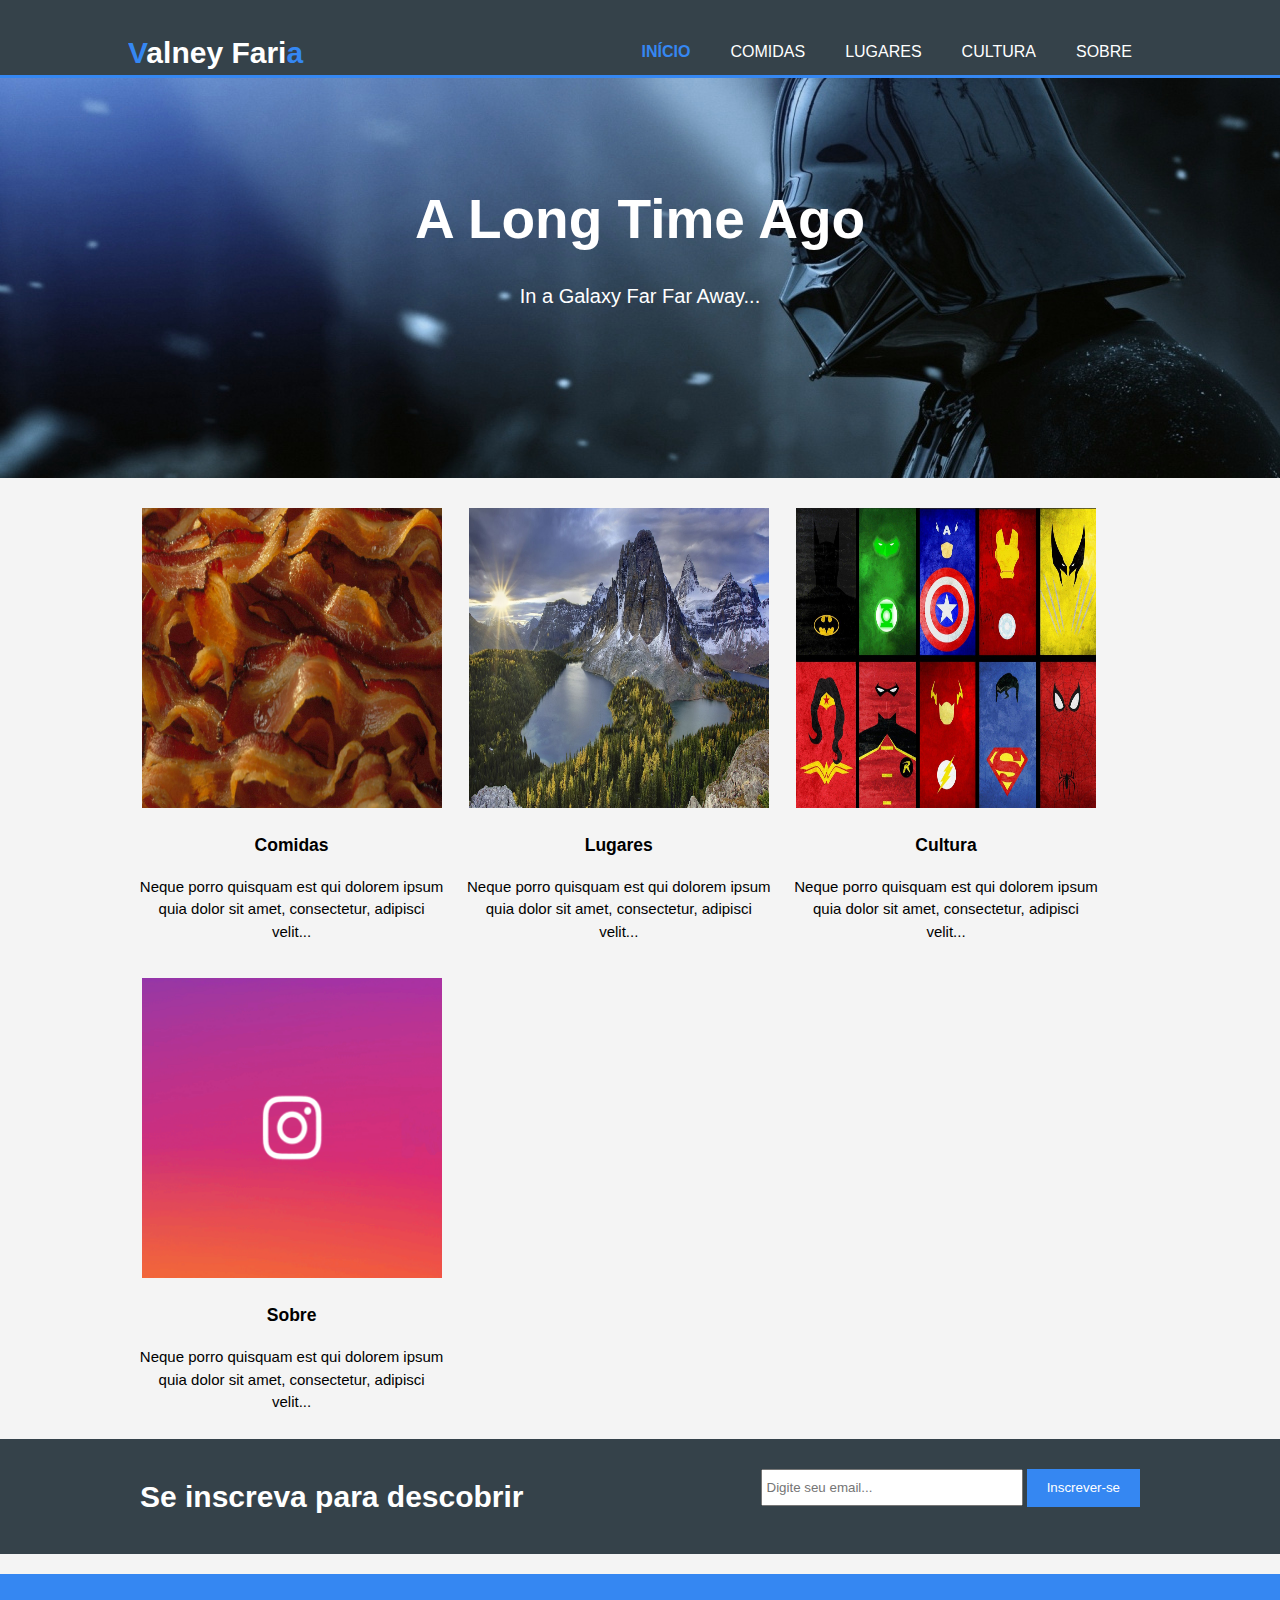
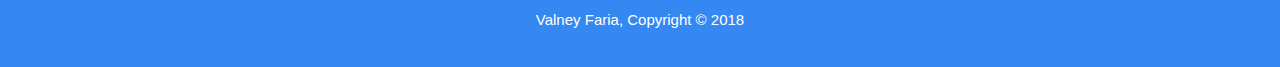
<file: index.html>
<!DOCTYPE html>
<html>
	<head>
		<meta charset="utf-8">
		<meta name="viewport" content="width=device-width">
		<meta name="description" content="Uma história sobre umas vidas">
		<meta name="keywords" content="história, reis, castelos, magos, Nyons">
		<meta name="author" content="Valney Faria">
		<title> Valney Faria</title>
		<link rel="stylesheet" href="./css/style.css">
	</head>
	<body>
		<header>
			<div class="container">
				<div id="branding">
					<h1><span class="highlight"> V</span>alney Fari<span class="highlight">a</span></h1>
				</div>
				<nav>
					<ul>
						<li class="current"><a href="index.html">Início</a></li>
						<li><a href="foods.html">Comidas</a></li>
						<li><a href="places.html">Lugares</a></li>
						<li><a href="culture.html">Cultura</a></li>
						<li><a href="about.html">Sobre</a></li>
					</ul>
				</nav>
			</div>
		</header>
		<section id="showcase">
			<div class="container">
				<h1>A Long Time Ago</h1>
				<p>
					In a Galaxy Far Far Away...
				</p>
			</div>
		</section>
		
		<section id="boxes">
			<div class="container">
				<div class="box">
					<img src="./img/bacon.jpg">
					<h3>Comidas</h3>
					<p>
						Neque porro quisquam est qui dolorem ipsum quia dolor sit amet,
						consectetur, adipisci velit...
					</p>
				</div>
				<div class="box">
					<img src="./img/canada.jpg">
					<h3>Lugares</h3>
					<p>
						Neque porro quisquam est qui dolorem ipsum quia dolor sit amet,
						consectetur, adipisci velit...
					</p>
				</div>
				<div class="box">
					<img src="./img/dc-marvel.jpg">
					<h3>Cultura</h3>
					<p>
						Neque porro quisquam est qui dolorem ipsum quia dolor sit amet,
						consectetur, adipisci velit...
					</p>
				</div>
				<div class="box">
					<img src="./img/instagram-1.png">
					<h3>Sobre</h3>
					<p>
						Neque porro quisquam est qui dolorem ipsum quia dolor sit amet,
						consectetur, adipisci velit...
					</p>
				</div>
				
			</div>
		</section>
		<section id="newsletter">
			<div class="container">
				<h1>Se inscreva para descobrir</h1>
				<form>
					<input type="email" placeholder="Digite seu email...">
					<button type="submit" class="button_1">Inscrever-se</button>
				</form>
			</div>
		</section>
		<footer>
			<p>
				Valney Faria, Copyright &copy; 2018
			</p>
		</footer>
	</body>
</html>
</file>
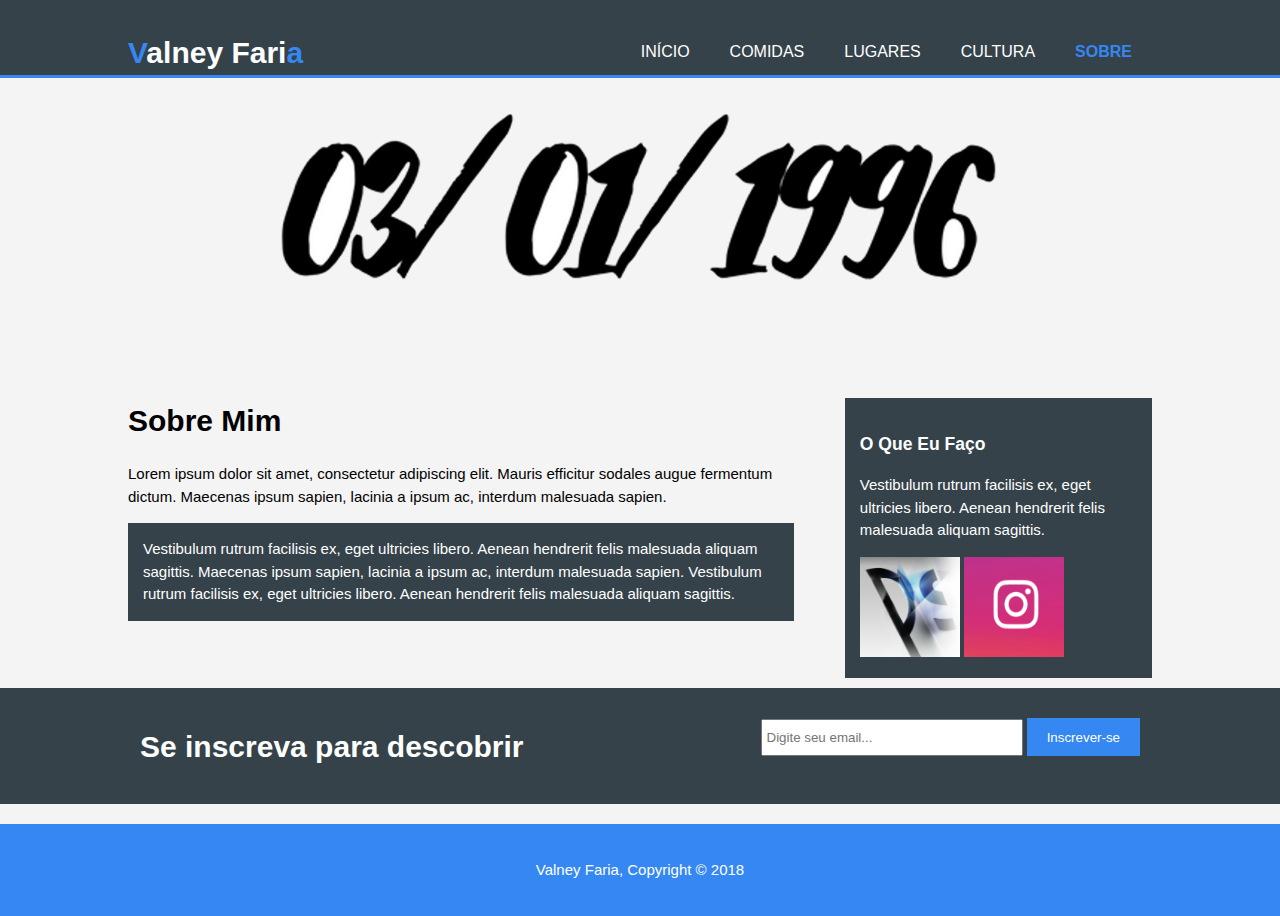
<file: about.html>
<!DOCTYPE html>
<html>
	<head>
		<meta charset="utf-8">
		<meta name="viewport" content="width=device-width">
		<meta name="description" content="Uma história sobre umas vidas">
		<meta name="keywords" content="história, reis, castelos, magos, Nyons">
		<meta name="author" content="Valney Faria">
		<title> Valney Faria - About</title>
		<link rel="stylesheet" href="./css/style.css">
	</head>
	<body>
		<header>
			<div class="container">
				<div id="branding">
					<h1><span class="highlight"> V</span>alney Fari<span class="highlight">a</span></h1>
				</div>
				<nav>
					<ul>
						<li><a href="index.html">Início</a></li>
						<li><a href="foods.html">Comidas</a></li>
						<li><a href="places.html">Lugares</a></li>
						<li><a href="culture.html">Cultura</a></li>
						<li class="current"><a href="about.html">Sobre</a></li>
					</ul>
				</nav>
			</div>
		</header>
		<section id="showcase-ab">
			<div class="container">
			</div>
		</section>
		
		<section id="main">
			<div class="container">
				<article id="main-col">
					<h1 class="page-title"> Sobre Mim</h1>
					<p>
						Lorem ipsum dolor sit amet, consectetur adipiscing elit.
						Mauris efficitur sodales augue fermentum dictum.
						Maecenas ipsum sapien, lacinia a ipsum ac, interdum malesuada sapien.
					</p>
					<p class="dark">
						Vestibulum rutrum facilisis ex, eget ultricies libero.
						Aenean hendrerit felis malesuada aliquam sagittis.
						Maecenas ipsum sapien, lacinia a ipsum ac, interdum malesuada sapien.
						Vestibulum rutrum facilisis ex, eget ultricies libero.
						Aenean hendrerit felis malesuada aliquam sagittis.
					</p>
				</article>
				<aside id="sidebar">
					<div class="dark">
						<h3>O Que Eu Faço</h3>
						<p>
							Vestibulum rutrum facilisis ex, eget ultricies libero.
							Aenean hendrerit felis malesuada aliquam sagittis.
						</p>
						<img src="./img/photoshop.jpg">
						<img src="./img/instagram.png">

					</div>
				</aside>
			</div>
		</section>
		<section id="newsletter">
			<div class="container">
				<h1>Se inscreva para descobrir</h1>
				<form>
					<input type="email" placeholder="Digite seu email...">
					<button type="submit" class="button_1">Inscrever-se</button>
				</form>
			</div>
		</section>
		<footer>
			<p>Valney Faria, Copyright &copy; 2018</p>
		</footer>
	</body>
</html>
</file>
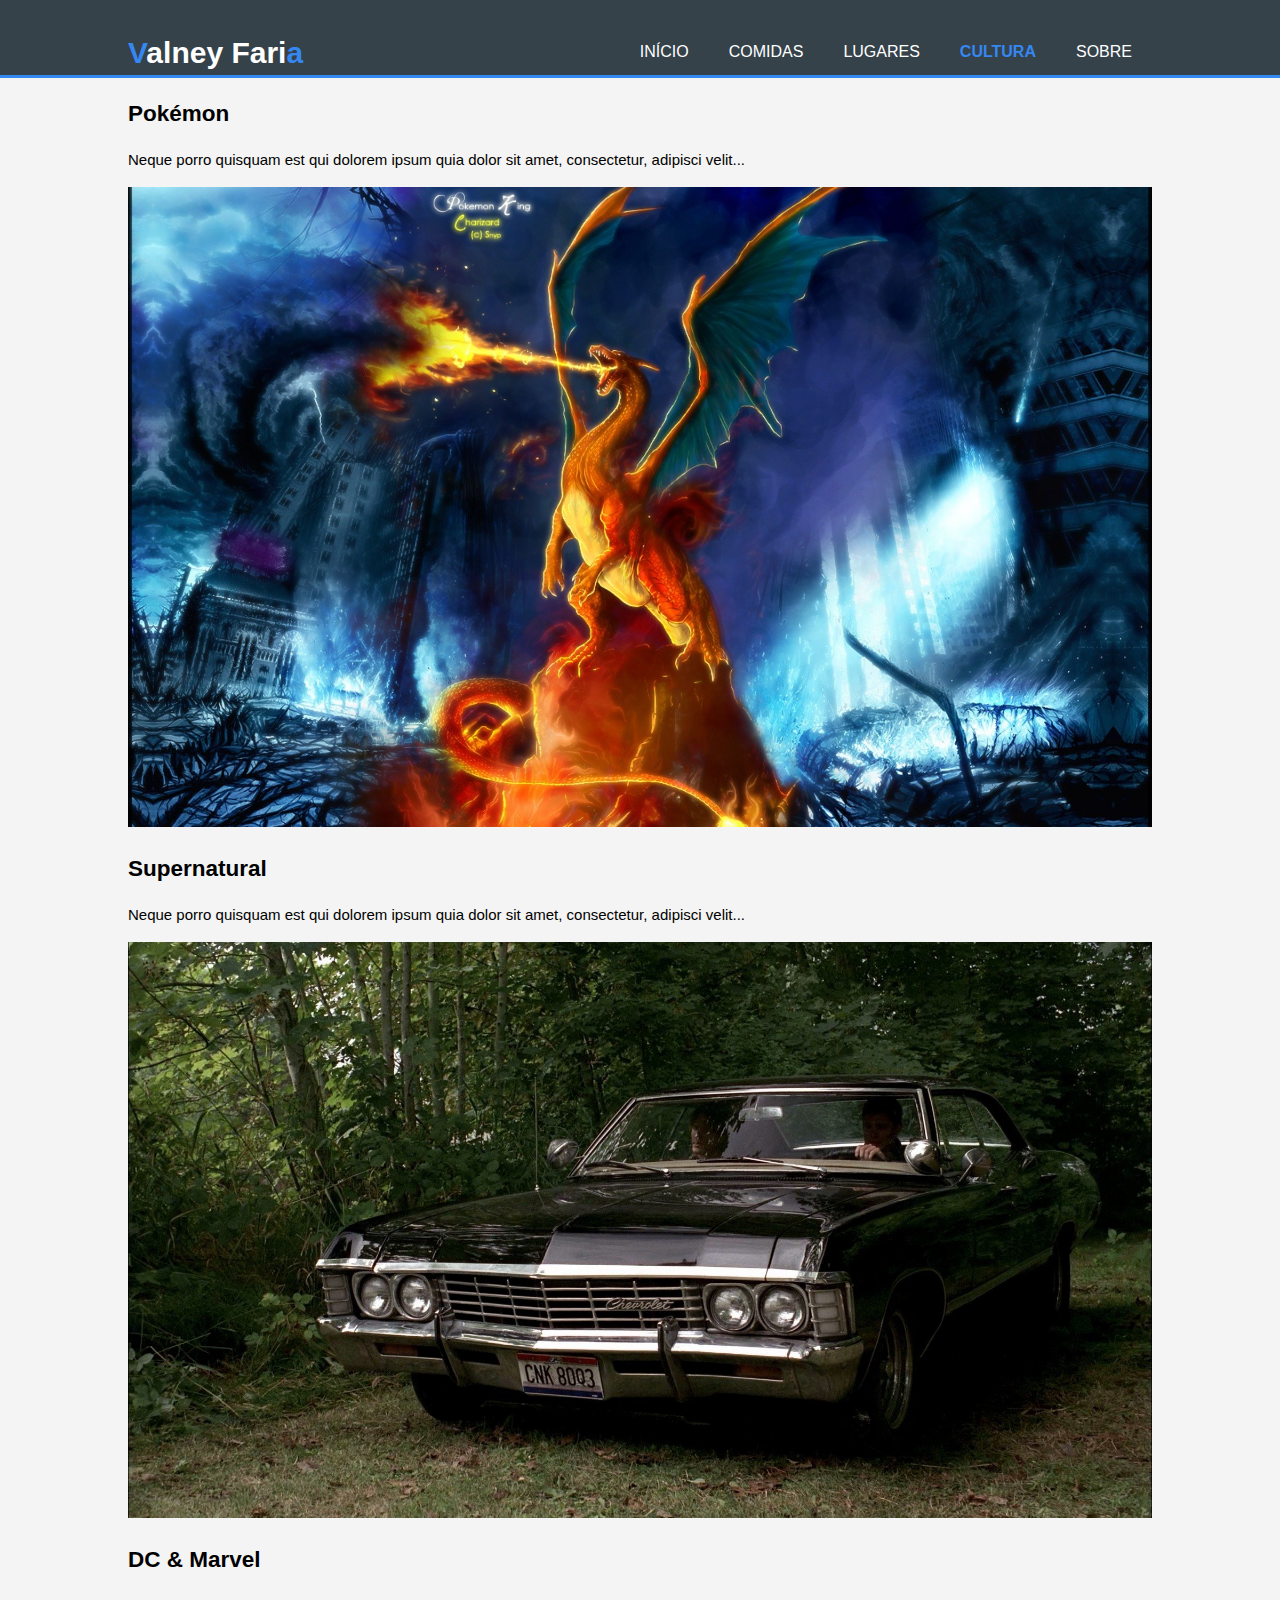
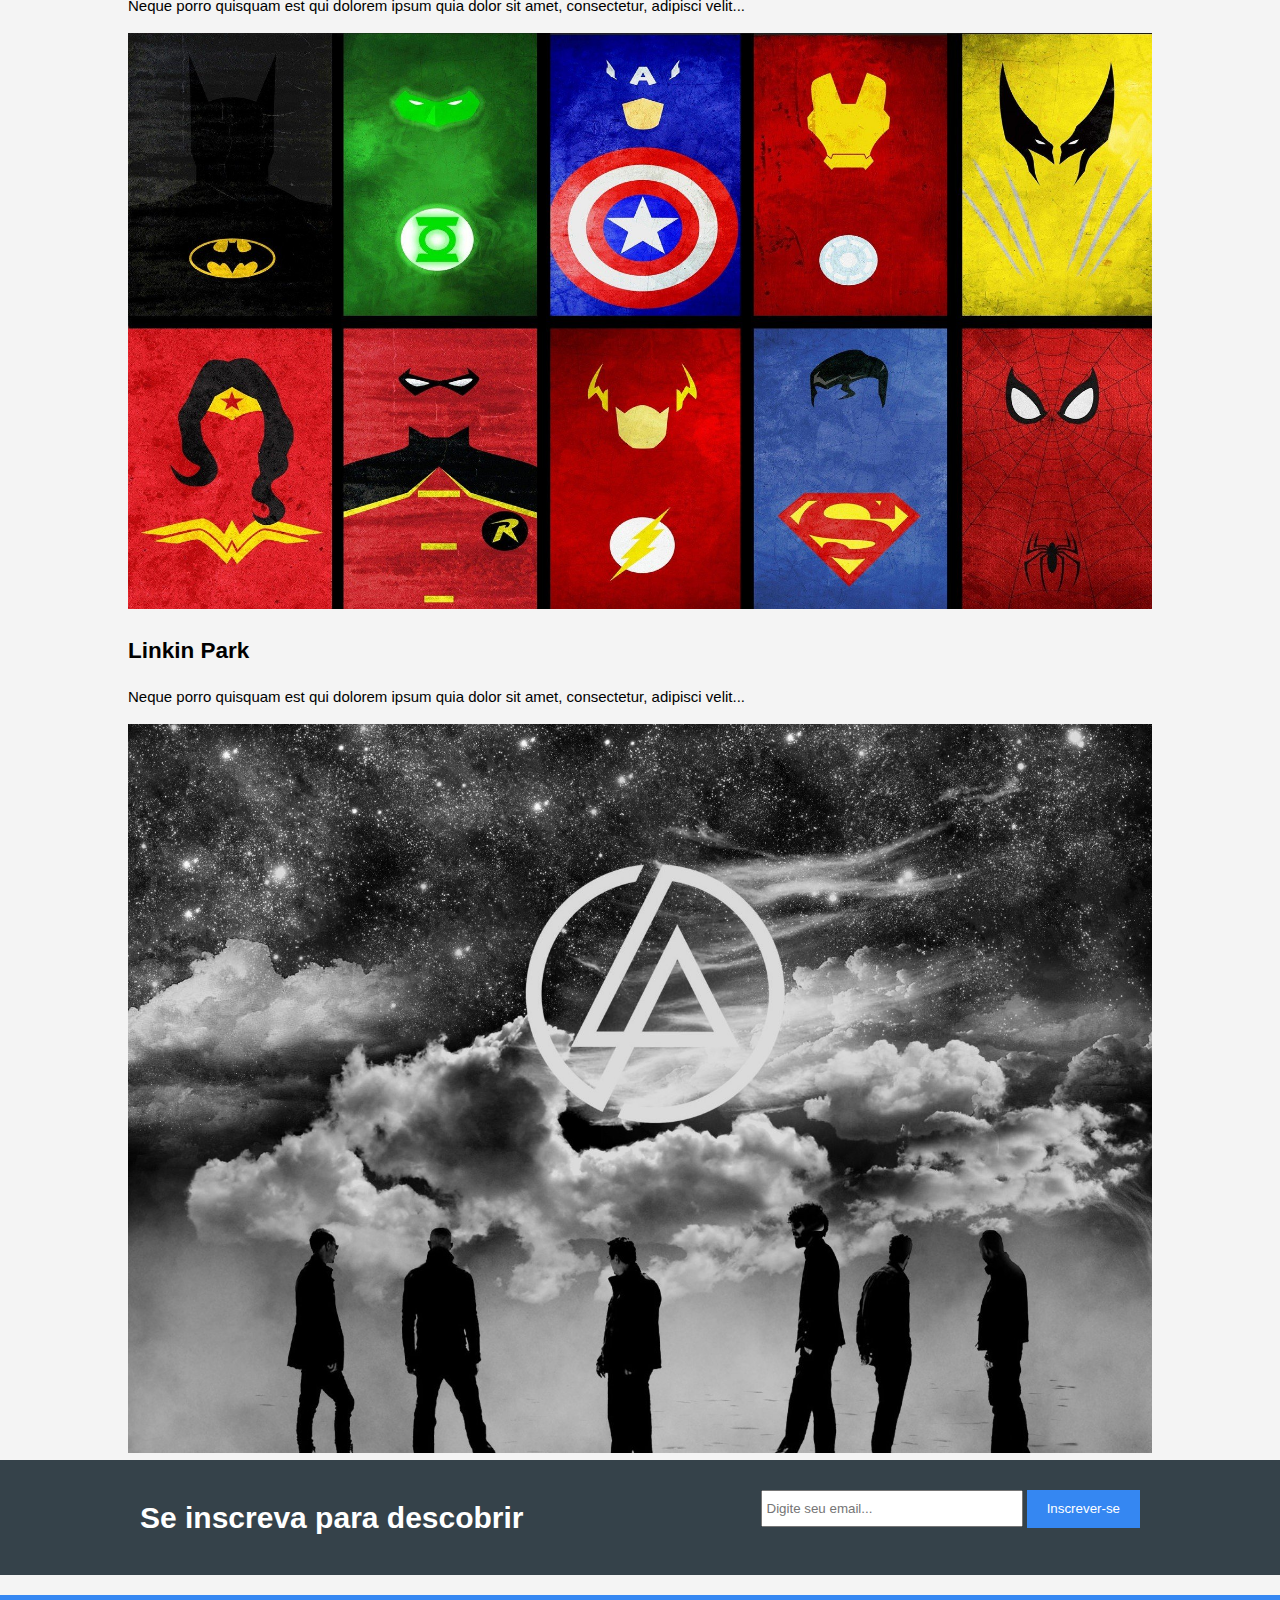
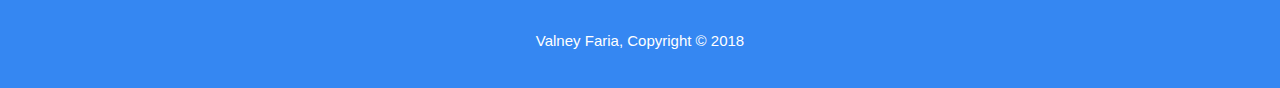
<file: culture.html>
<!DOCTYPE html>
<html>
	<head>
		<meta charset="utf-8">
		<meta name="viewport" content="width=device-width">
		<meta name="description" content="Uma história sobre umas vidas">
		<meta name="keywords" content="história, reis, castelos, magos, Nyons">
		<meta name="author" content="Valney Faria">
		<title> Valney Faria - Songs</title>
		<link rel="stylesheet" href="./css/style.css">
	</head>
	<body>
		<header>
			<div class="container">
				<div id="branding">
					<h1><span class="highlight"> V</span>alney Fari<span class="highlight">a</span></h1>
				</div>
				<nav>
					<ul>
						<li><a href="index.html">Início</a></li>
						<li><a href="foods.html">Comidas</a></li>
						<li><a href="places.html">Lugares</a></li>
						<li class="current"><a href="culture.html">Cultura</a></li>
						<li><a href="about.html">Sobre</a></li>
					</ul>
				</nav>
			</div>
		</header>
		<section id="main">
			<div class="container">
					<ul id="songs">
						<li>
							<h2>Pokémon</h2>
							<div class="box">
								<p>
									Neque porro quisquam est qui dolorem ipsum quia dolor sit amet,
									consectetur, adipisci velit...
								</p>
								<img class="culture" src="./img/pokemon.jpg">
							</div>
						</li>
						<li>
							<h2> Supernatural</h2>
							<div class="box">
								<p>
									Neque porro quisquam est qui dolorem ipsum quia dolor sit amet,
									consectetur, adipisci velit...
								</p>
								<img class="culture" src="./img/supernatural.jpg">
							</div>
						</li>
						<li>
							<h2>DC & Marvel</h2>
							<div class="box">
								<p>
									Neque porro quisquam est qui dolorem ipsum quia dolor sit amet,
									consectetur, adipisci velit...
								</p>
								<img class="culture" src="./img/dc-marvel.jpg">
							</div>
						</li>
						<li>
							<h2>Linkin Park</h2>
							<div class="box">
								<p>
									Neque porro quisquam est qui dolorem ipsum quia dolor sit amet,
									consectetur, adipisci velit...
								</p>
								<img class="culture" src="./img/linkin-park.jpg">
							</div>
						</li>

					</ul>
				
			</div>
		</section>
		<section id="newsletter">
			<div class="container">
				<h1>Se inscreva para descobrir</h1>
				<form>
					<input type="email" placeholder="Digite seu email...">
					<button type="submit" class="button_1">Inscrever-se</button>
				</form>
			</div>
		</section>
		<footer>
			<p>Valney Faria, Copyright &copy; 2018</p>
		</footer>
	</body>
</html>
</file>
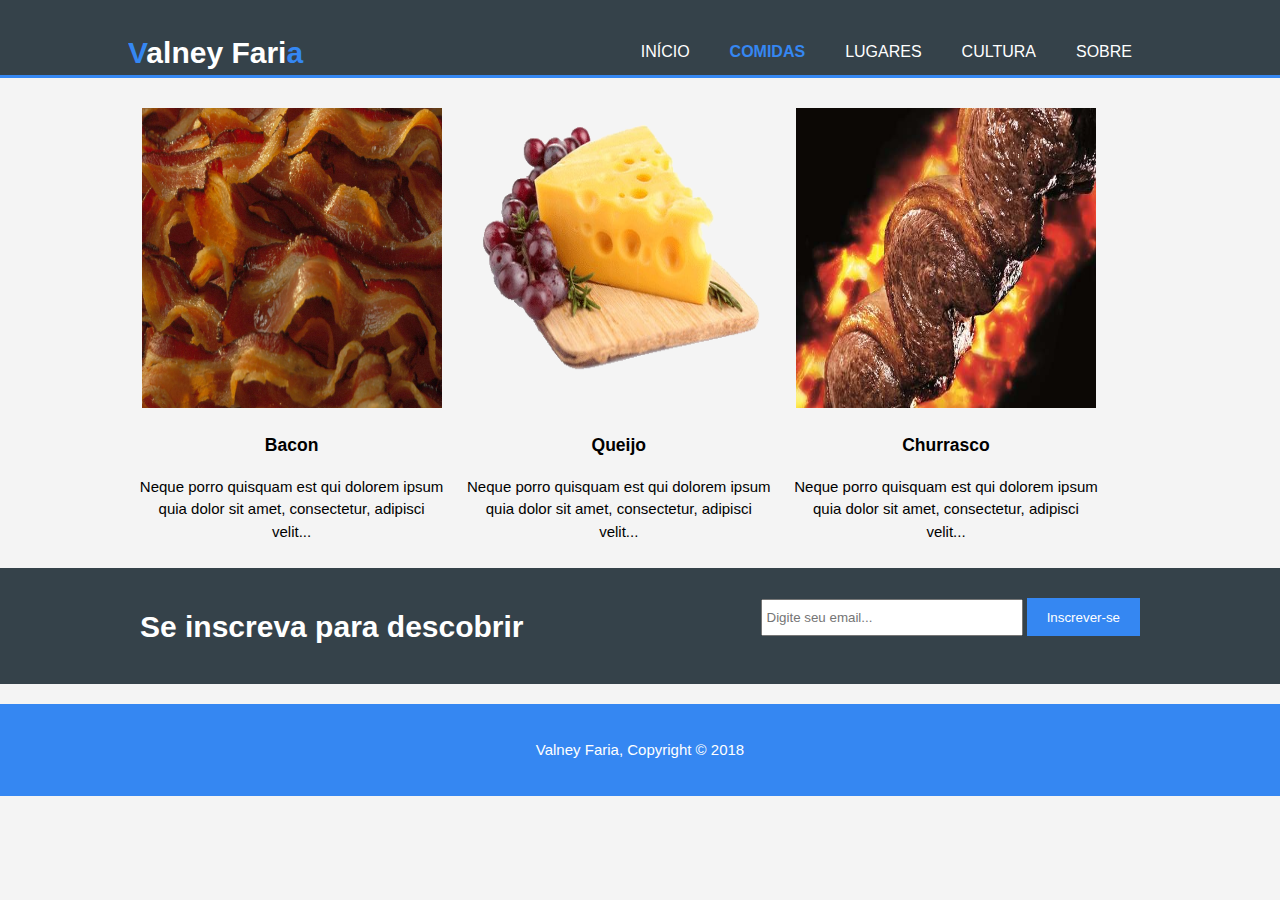
<file: foods.html>
<!DOCTYPE html>
<html>
	<head>
		<meta charset="utf-8">
		<meta name="viewport" content="width=device-width">
		<meta name="description" content="Uma história sobre umas vidas">
		<meta name="keywords" content="história, reis, castelos, magos, Nyons">
		<meta name="author" content="Valney Faria">
		<title> Valney Faria - About</title>
		<link rel="stylesheet" href="./css/style.css">
	</head>
	<body>
		<div class="capa">
			<header>
				<div class="container">
					<div id="branding">
						<h1>
						<span class="highlight">V</span>alney Fari<span class="highlight">a</span>
						</h1>
					</div>
					<nav>
						<ul>
							<li><a href="index.html">Início</a></li>
							<li class="current"><a href="foods.html">Comidas</a></li>
							<li><a href="places.html">Lugares</a></li>
							<li><a href="culture.html">Cultura</a></li>
							<li><a href="about.html">Sobre</a></li>
						</ul>
					</nav>
				</div>
			</header>
			<section id="boxes">
				<div class="container">
					<div class="box">
						<img src="img/bacon.jpg">
						<h3>Bacon</h3>
						<p>
							Neque porro quisquam est qui dolorem ipsum quia dolor sit amet,
							consectetur, adipisci velit...
						</p>
					</div>
					<div class="box">
						<img src="img/queijo.png">
						<h3>Queijo</h3>
						<p>
							Neque porro quisquam est qui dolorem ipsum quia dolor sit amet,
							consectetur, adipisci velit...
						</p>
					</div>
					<div class="box">
						<img src="img/churrasco.jpg">
						<h3>Churrasco</h3>
						<p>
							Neque porro quisquam est qui dolorem ipsum quia dolor sit amet,
							consectetur, adipisci velit...
						</p>
					</div>
					
				</div>
			</section>
			<section id="newsletter">
				<div class="container">
					<h1>Se inscreva para descobrir</h1>
					<form>
						<input type="email" placeholder="Digite seu email...">
						<button type="submit" class="button_1">Inscrever-se</button>
					</form>
				</div>
			</section>
			<footer>
				<p>Valney Faria, Copyright &copy; 2018</p>
			</footer>
		</div>
		
	</body>
</html>
</file>
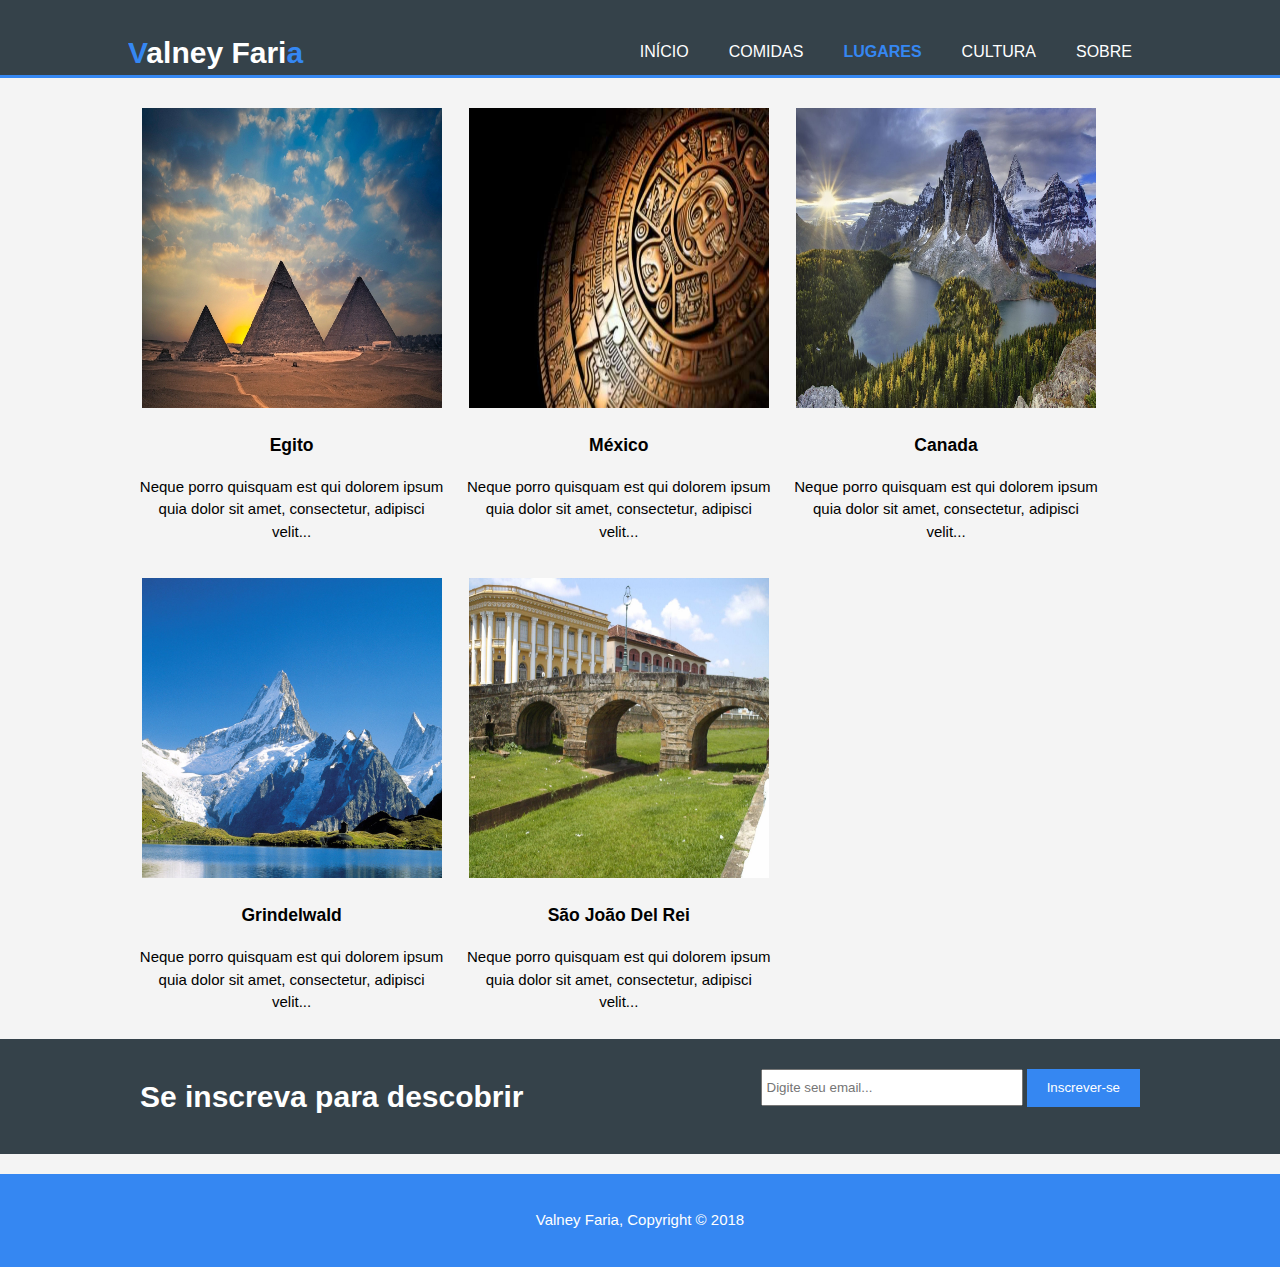
<file: places.html>
<!DOCTYPE html>
<html>
	<head>
		<meta charset="utf-8">
		<meta name="viewport" content="width=device-width">
		<meta name="description" content="Uma história sobre umas vidas">
		<meta name="keywords" content="história, reis, castelos, magos, Nyons">
		<meta name="author" content="Valney Faria">
		<title> Valney Faria - About</title>
		<link rel="stylesheet" href="./css/style.css">
	</head>
	<body>
		<header>
			<div class="container">
				<div id="branding">
					<h1>
					<span class="highlight"> V</span>alney Fari<span class="highlight">a</span>
					</h1>
				</div>
				<nav>
					<ul>
						<li><a href="index.html">Início</a></li>
						<li><a href="foods.html">Comidas</a></li>
						<li class="current"><a href="places.html">Lugares</a></li>
						<li><a href="culture.html">Cultura</a></li>
						<li><a href="about.html">Sobre</a></li>
					</ul>
				</nav>
			</div>
		</header>
		<section id="boxes">
			<div class="container">
				<div class="box">
					<img src="img/egito.jpg">
					<h3>Egito</h3>
					<p>
						Neque porro quisquam est qui dolorem ipsum quia dolor sit amet,
						consectetur, adipisci velit...
					</p>
				</div>
				<div class="box">
					<img src="img/asteca.jpg">
					<h3>México</h3>
					<p>
						Neque porro quisquam est qui dolorem ipsum quia dolor sit amet,
						consectetur, adipisci velit...
					</p>
				</div>
				<div class="box">
					<img src="img/canada.jpg">
					<h3>Canada</h3>
					<p>
						Neque porro quisquam est qui dolorem ipsum quia dolor sit amet,
						consectetur, adipisci velit...
					</p>
				</div>
				<div class="box">
					<img src="img/grindelwald.jpg">
					<h3>Grindelwald</h3>
					<p>
						Neque porro quisquam est qui dolorem ipsum quia dolor sit amet,
						consectetur, adipisci velit...
					</p>
				</div>
				<div class="box">
					<img src="img/sao-joao.jpg">
					<h3>São João Del Rei</h3>
					<p>
						Neque porro quisquam est qui dolorem ipsum quia dolor sit amet,
						consectetur, adipisci velit...
					</p>
				</div>
				
			</div>
		</section>

		<section id="newsletter">
			<div class="container">
				<h1>Se inscreva para descobrir</h1>
				<form>
					<input type="email" placeholder="Digite seu email...">
					<button type="submit" class="button_1">Inscrever-se</button>
				</form>
			</div>
		</section>
		
		<footer>
			<p>Valney Faria, Copyright &copy; 2018</p>
		</footer>
	</body>
</html>
</file>
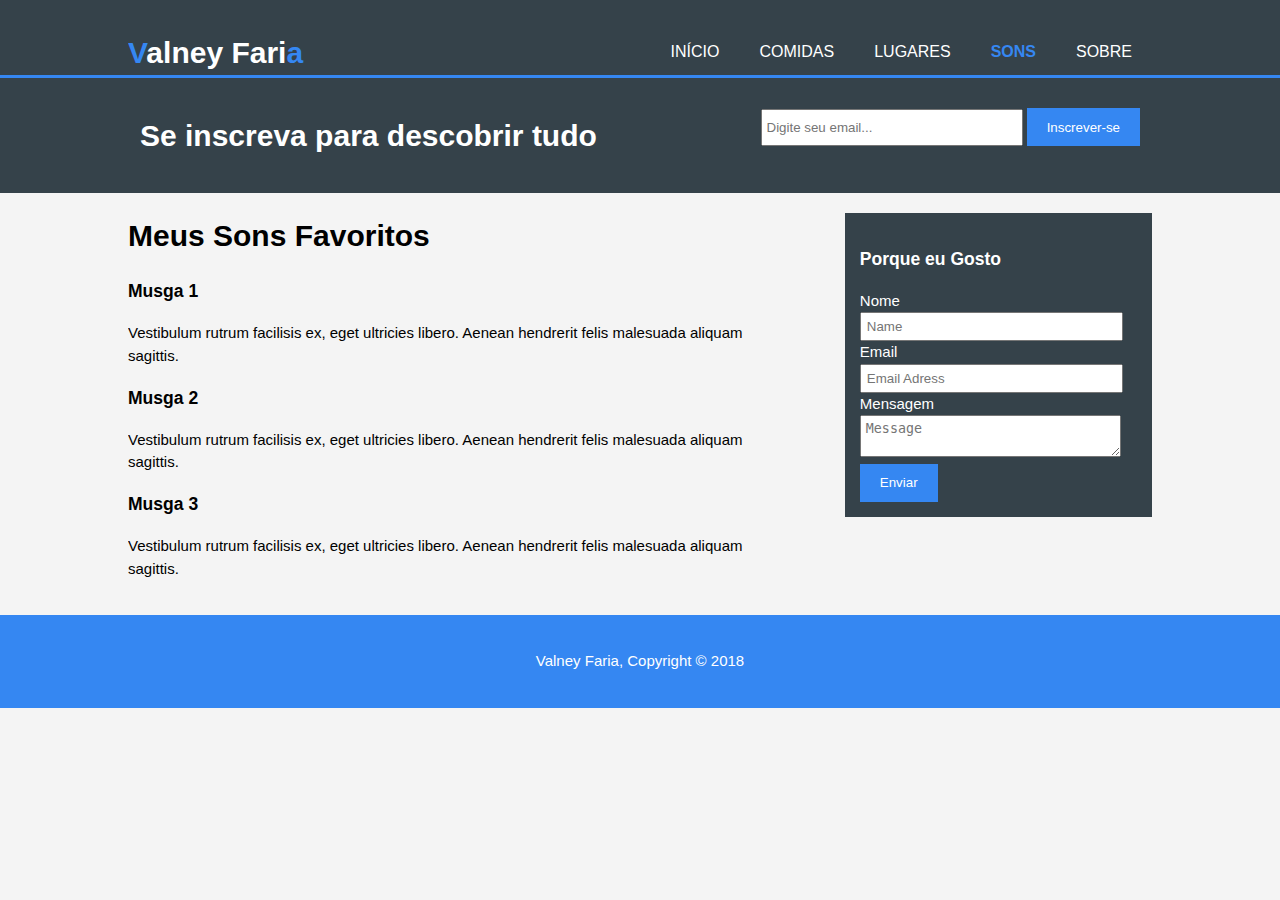
<file: songs.html>
<!DOCTYPE html>
<html>
	<head>
		<meta charset="utf-8">
		<meta name="viewport" content="width=device-width">
		<meta name="description" content="Uma história sobre umas vidas">
		<meta name="keywords" content="história, reis, castelos, magos, Nyons">
		<meta name="author" content="Valney Faria">
		<title> Valney Faria - Songs</title>
		<link rel="stylesheet" href="./css/style.css">
	</head>
	<body>
		<header>
			<div class="container">
				<div id="branding">
					<h1><span class="highlight"> V</span>alney Fari<span class="highlight">a</span></h1>
				</div>
				<nav>
					<ul>
						<li><a href="index.html">Início</a></li>
						<li><a href="foods.html">Comidas</a></li>
						<li><a href="places.html">Lugares</a></li>
						<li class="current"><a href="songs.html">Sons</a></li>
						<li><a href="about.html">Sobre</a></li>
					</ul>
				</nav>
			</div>
		</header>
		
		<section id="newsletter">
			<div class="container">
				<h1>Se inscreva para descobrir tudo</h1>
				<form>
					<input type="email" placeholder="Digite seu email...">
					<button type="submit" class="button_1">Inscrever-se</button>
				</form>
			</div>
		</section>
		<section id="main">
			<div class="container">
				<article id="main-col">
					<h1 class="page-title"> Meus Sons Favoritos</h1>
					<ul id="songs">
						<li>
							<h3> Musga 1</h3>
							<p>
								Vestibulum rutrum facilisis ex, eget ultricies libero.
								Aenean hendrerit felis malesuada aliquam sagittis.
							</p>
						</li>
						<li>
							<h3> Musga 2</h3>
							<p>
								Vestibulum rutrum facilisis ex, eget ultricies libero.
								Aenean hendrerit felis malesuada aliquam sagittis.
							</p>
						</li>
						<li>
							<h3> Musga 3</h3>
							<p>
								Vestibulum rutrum facilisis ex, eget ultricies libero.
								Aenean hendrerit felis malesuada aliquam sagittis.
							</p>
						</li>
						
					</ul>
				</article>
				<aside id="sidebar">
					<div class="dark">
						<h3>Porque eu Gosto</h3>
						<form class="quote">
							<div>
								<label>Nome</label><br>
								<input type="text" placeholder="Name">
							</div>
							<div>
								<label>Email</label><br>
								<input type="email" placeholder="Email Adress">
							</div>
							<div>
								<label>Mensagem</label><br>
								<textarea placeholder="Message"></textarea>
							</div>
							<button class="button_1" type="submit"> Enviar</button>
						</form>
					</div>
				</aside>
			</div>
		</section>
		<footer>
			<p>Valney Faria, Copyright &copy; 2018</p>
		</footer>
	</body>
</html>
</file>
<file: css/style.css>
body{
	font-family: Arial, Helvetica, sans-seriff;
	font-size: 15px;
	line-height: 1.5;
	font: 15px/1.5 Arial, Helvetica, sans-seriff;
	padding: 0;
	margin: 0;
	background-color: #f4f4f4;
}

/* Global */
.container{
	width: 80%;
	margin: auto;
	overflow: hidden;
}

ul{
	margin: 0;
	padding: 0;
}

.button_1{
	height: 38px;
	background: #3587f2;
	border: 0;
	padding-left: 20px;
	padding-right: 20px;
	color: #ffffff;

}

.dark{
	padding: 15px;
	background: #35424a;
	color: #ffffff;
	margin-top: 10px;
	margin-bottom: 10px;
}

.dark img{
	width: 100px;
	height: 100px;
}

/* Header */

header{
	background-color: #35424a;
	color: #ffffff;
	padding-top: 30px;
	min-height: 30px;
	min-width: 700px;
	border-bottom: #3587f2 3px solid;
}

header a{
	color: #ffffff;
	text-decoration: none;
	text-transform: uppercase;
	font-size: 16px;
}

header li{
	float: left;
	display: inline;
	padding: 0 20px 0 20px;
}

header #branding{
	float: left;
}

header #branding h1{
	margin: 0;
}

header nav{
	float: right;
	margin-top: 10px;
}

header .highlight,
header .current a{
	font-weight: bold;
	color: #3587f2;
}

header a:hover{
	color: #cc0000;
}

/* Showcase */

#showcase{
	min-height: 400px;
	background:url('../img/showcase.jpg') no-repeat;
	text-align: center;
	color: #ffffff;
}

#showcase-ab{
	width: 60%;
	margin: auto;
	overflow: hidden;	
	min-height: 300px;
	background:url('../img/03-01-1996.png') no-repeat;
	background-size: 100%;
	text-align: center;
	color: #ffffff;
}

#showcase h1{
	margin-top: 100px;
	font-size: 55px;
	margin-bottom: 10px;
}

#showcase p{
	font-size: 20px;
}

/* Newsletter*/

#newsletter {
	padding: 15px;
	color: #ffffff;
	background: #35424a;
}

#newsletter h1{
	float: left;
}

#newsletter form{
	float: right;
	margin-top: 15px;
}

#newsletter input[type="email"]{
	padding: 4px;
	height: 25px;
	width: 250px;
}

/* Boxes*/

#boxes{
	margin-top: 20px;
}

#boxes .box{
	float: left;
	text-align: center;
	width: 30%;
	padding: 10px;
}

#boxes .box img {
	width: 300px;
	height: 300px;
}

#box-foods{
	font-size: 50px;
}

#para-foods{
	font-size: 20px;
	width: auto;
}

.culture{
	width: 100%;
	height: 100%;	
}

/* Sidebar*/
aside#sidebar{
	float: right;
	width: 30%;
	margin-top: 10px;
}

aside#sidebar .quote input,
aside#sidebar .quote textarea{
	width: 90%;
	padding: 5px;
}

/* Main-col */
article#main-col{
	float: left;
	width: 65%;
}

/* Culture */

ul#services li{
	list-style: none;
	padding: 20px;
	border: #cccccc solid 1px;
	margin-bottom: 5px;
	background: #e6e6e6;

}

footer{
	padding: 20px;
	margin-top: 20px;
	color: #ffffff;
	background-color: #3587f2;
	text-align: center;
}

/* Media Queries - Para permitir usabilidade em mobile */

@media(max-width: 768px){
	header #branding,
	header nav,
	header nav li,
	#newsletter h1,
	#newsletter form,
	#boxes .box,
	article#main-col,
	aside#sidebar{
		float: none;
		text-align: center;
		width: 100%;
	}
	.container{
		width: 90%;
		display: block;
		padding: 0;
		margin: auto;
	}

	header{
		padding-bottom: 20px;
		min-width: 0;
	}
	#showcase{
		width: 100%;
		padding: 0;
		margin: 0;
	}	

	#showcase h1{
		margin-top: 40px;
	}

	#newsletter button,
	.quote button{
		display: block;
		width: 100%;
	}

	#newsletter form input[type="email"],
	.quote input,
	.quote textarea{
		width: 100%;
		margin-bottom: 5px;
	}

}
</file>
